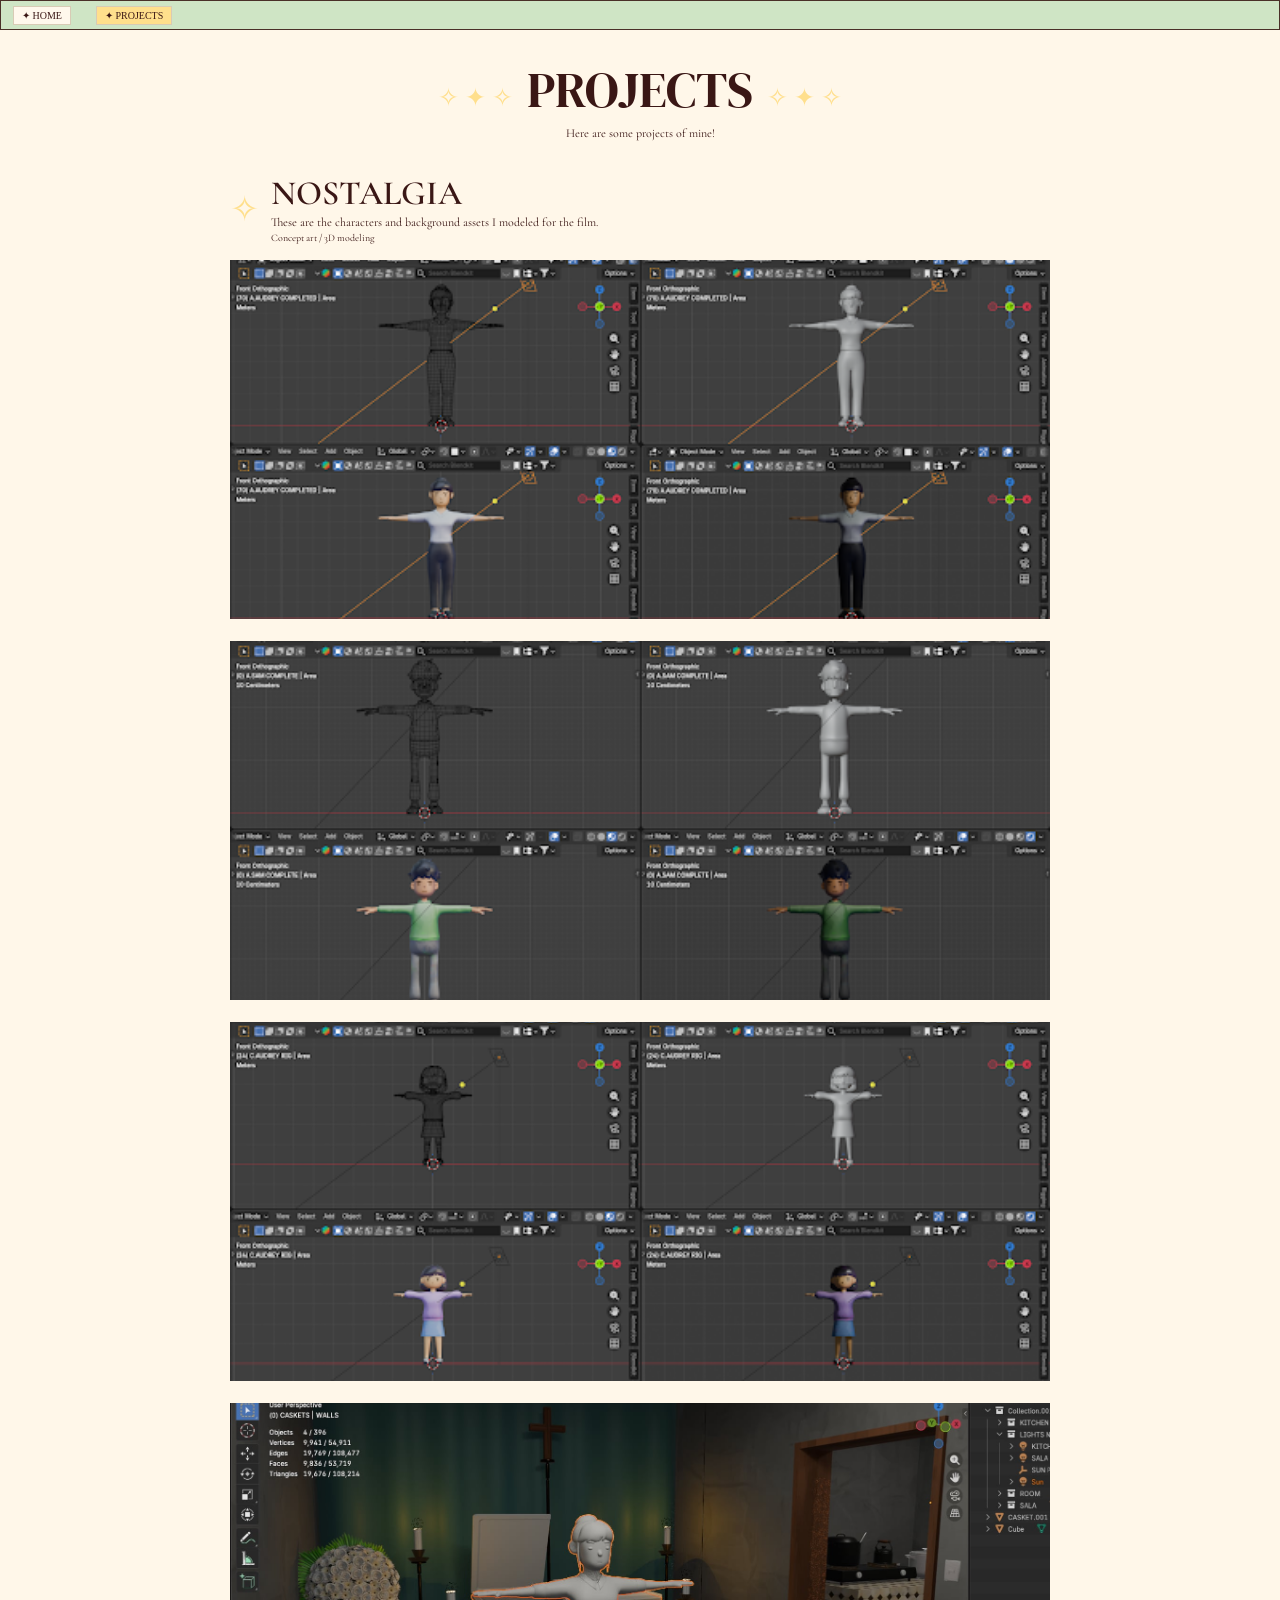
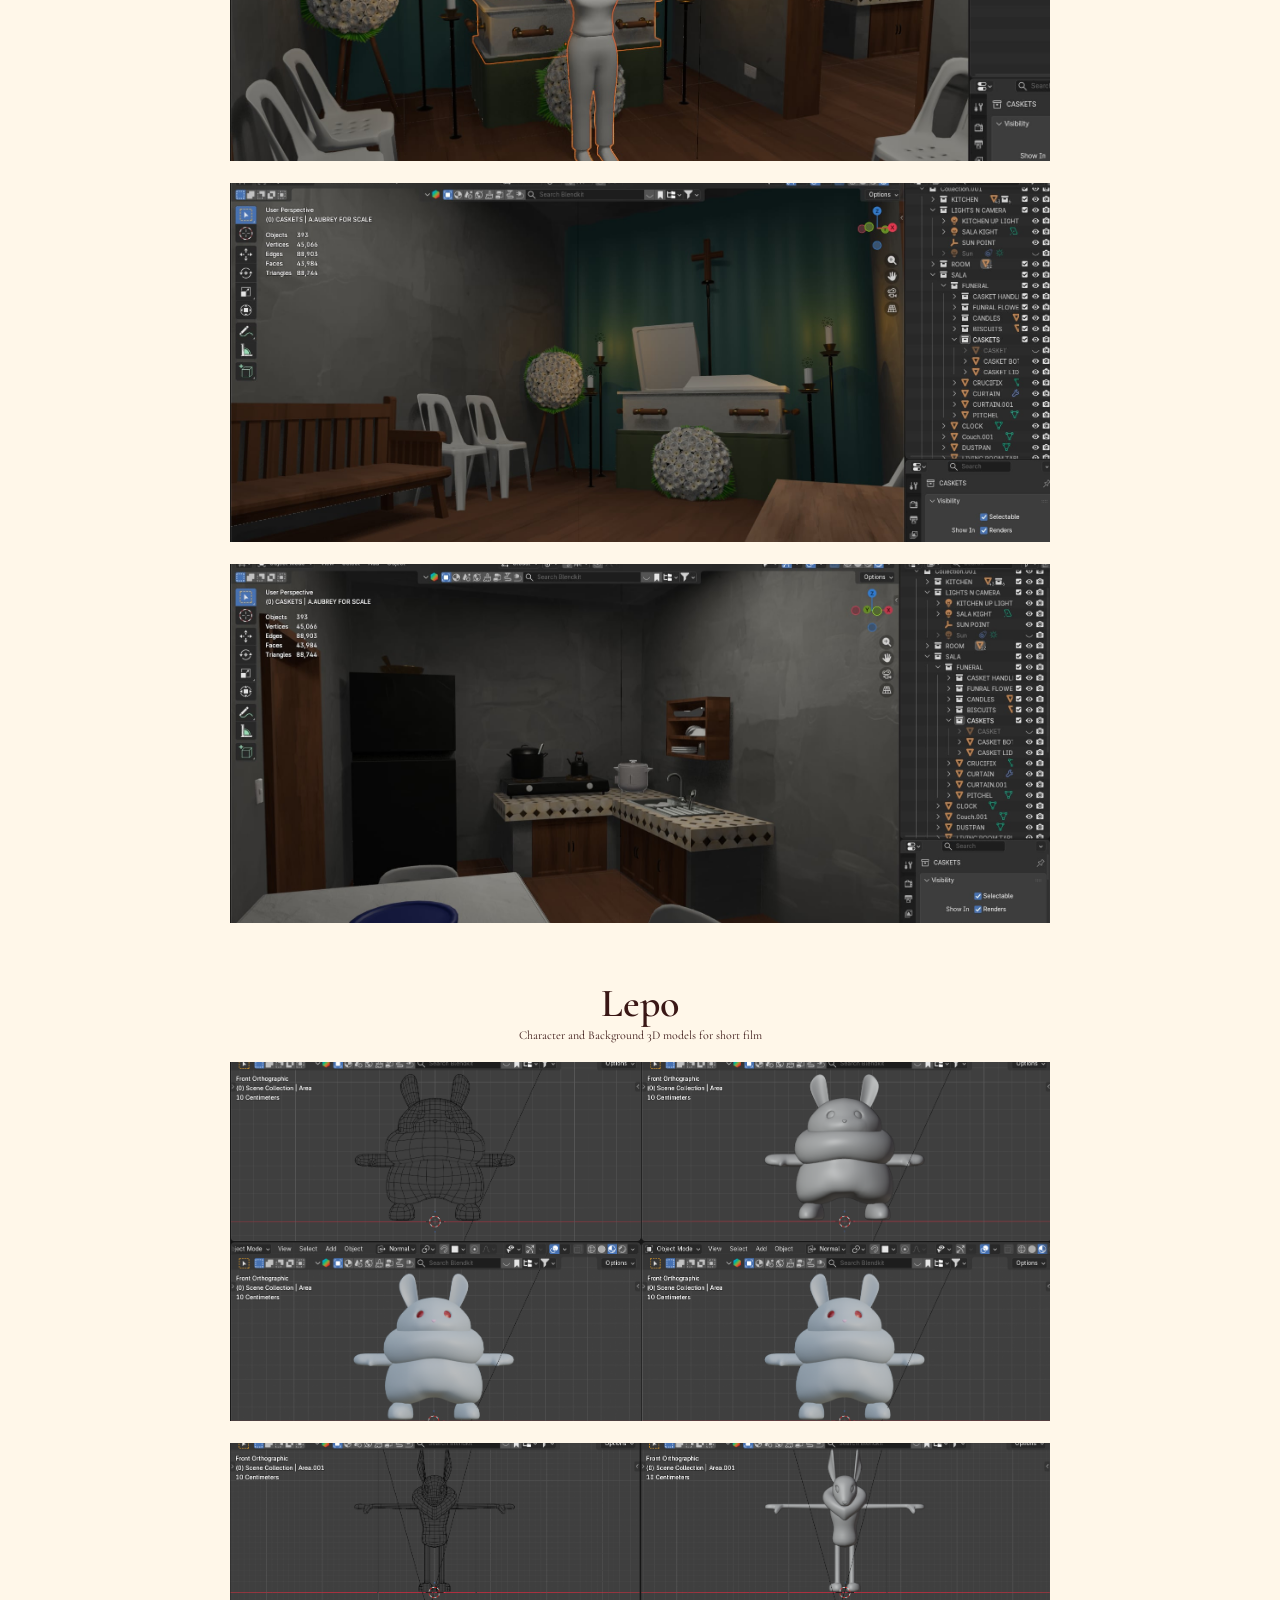
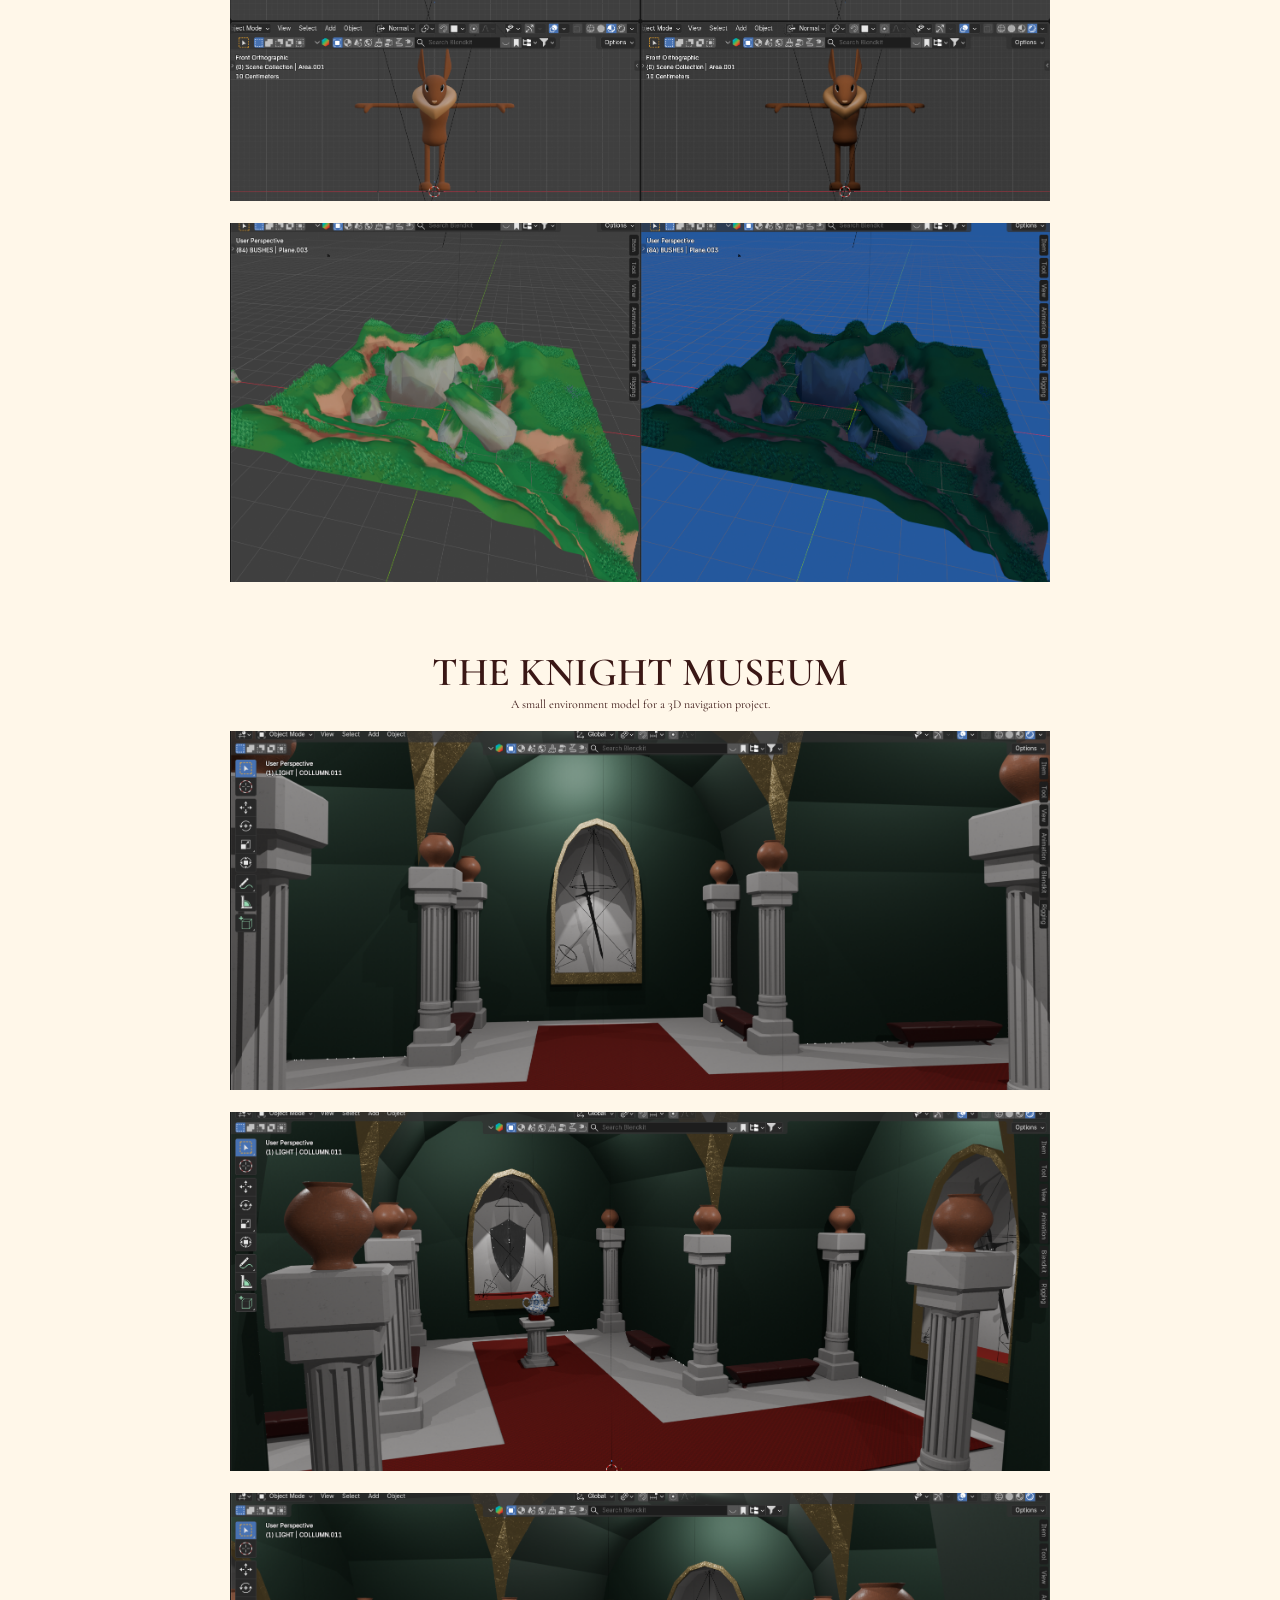
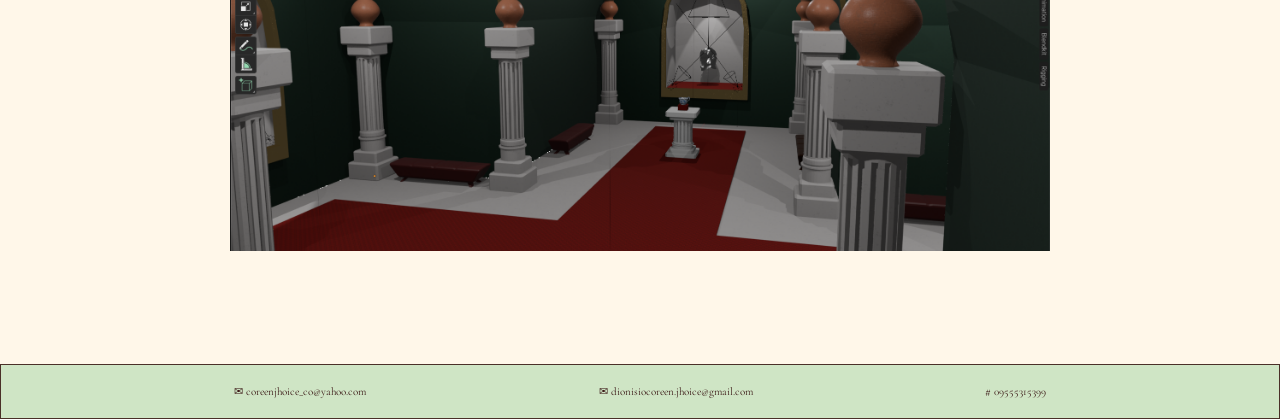
<file: projects.html>
<!DOCTYPE html>
<html lang="en">
<head>
    <meta charset="UTF-8">
    <meta name="viewport" content="width=device-width, initial-scale=1.0">

    <title>Coreen Jhoice Dionisio | Projects</title>

    <link rel="stylesheet" href="DIONISIO_PORTFOLIO.css">
    <script src="DIONISIO_PORTFOLIO.js" defer></script>
</head>

<body>

    <!-- NAVIGATION -->
    <header class="site-header">
        <nav class="nav-bar">
            <a href="index.html#home" class="nav-link">✦ HOME</a>
            
            <a href="projects.html" class="nav-link active">✦ PROJECTS</a>
        </nav>
    </header>


    <main class="projects-section">

        <!-- PROJECTS HEADING -->

        <div class="projects-heading">

            <div class="ornament">✧ ✦ ✧</div>

            <div>
                <h1>PROJECTS</h1>
                <p>Here are some projects of mine!</p>
            </div>

            <div class="ornament">✧ ✦ ✧</div>

        </div>


        <div class="project-list">


            <!-- =================================
                 PROJECT 1: NOSTALGIA
            ================================== -->

            <article class="project-card">

                <div class="project-title">

                    <span class="small-sparkle">✧</span>

                    <div>
                        <h2>NOSTALGIA</h2>

                        <p>
                            These are the characters and background assets
                            I modeled for the film.
                        </p>

                        <p class="project-subtitle">
                            Concept art / 3D modeling
                        </p>
                    </div>

                </div>


                <div class="image-stack">

                    <figure class="project-image">
                        <img src="A.AUB.png"
                             alt="Nostalgia project image 1">
                    </figure>

                    <figure class="project-image">
                        <img src="A.SAM.png"
                             alt="Nostalgia project image 2">
                    </figure>

                    <figure class="project-image">
                        <img src="C.AUB.png"
                             alt="Nostalgia project image 3">
                    </figure>

                    <figure class="project-image">
                        <img src="BTS 1.jpg"
                             alt="Nostalgia project image 4">
                    </figure>

                    <figure class="project-image">
                        <img src="BTS 2.jpg"
                             alt="Nostalgia project image 5">
                    </figure>

                    <figure class="project-image">
                        <img src="BTS 3.jpg"
                             alt="Nostalgia project image 6">
                    </figure>

                </div>

            </article>



            <!-- =================================
                 PROJECT 2: LEPO
            ================================== -->

            <article class="project-card">

                <div class="project-title centered">

                    <div>
                        <h2>Lepo</h2>

                        <p>
                            Character and Background 3D models for short film
                        </p>
                    </div>

                </div>


                <div class="image-stack lepo-stack">

                    <figure class="project-image">
                        <img src="BUNNY.png"
                             alt="Lepo project image 1">
                    </figure>

                    <figure class="project-image">
                        <img src="HARE.png"
                             alt="Lepo project image 2">
                    </figure>

                    <figure class="project-image">
                        <img src="FOREST.png"
                             alt="Lepo project image 3">
                    </figure>

                </div>

            </article>



            <!-- =================================
                 PROJECT 3: RESERVED PROJECT
            ================================== -->

            <article class="project-card third-project">

                <div class="project-title centered">

                    <div>
                        <h2>THE KNIGHT MUSEUM</h2>

                        <p>
                            A small environment model for a 3D navigation project.
                        </p>
                    </div>

                </div>


                <div class="image-stack lepo-stack">

                    <!-- THIRD PROJECT IMAGE 1 -->

                    <figure class="project-image">
                        <img src="MUSEUM1.png"
                             alt="Third project image 1">
                    </figure>


                    <!-- THIRD PROJECT IMAGE 2 -->

                    <figure class="project-image">
                        <img src="MUSEUM2.png"
                             alt="Third project image 2">
                    </figure>


                    <!-- THIRD PROJECT IMAGE 3 -->

                    <figure class="project-image">
                        <img src="MUSEUM3.png"
                             alt="Third project image 3">
                    </figure>

                </div>

            </article>


        </div>

    </main>


    <!-- CONTACT FOOTER -->

    <footer class="contact-bar">

        <a href="mailto:coreenjhoice_co@yahoo.com">
            ✉ coreenjhoice_co@yahoo.com
        </a>

        <a href="mailto:dionisiocoreen.jhoice@gmail.com">
            ✉ dionisiocoreen.jhoice@gmail.com
        </a>

        <a href="tel:+639555315399">
            # 09555315399
        </a>

    </footer>

</body>
</html>
</file>
<file: DIONISIO_PORTFOLIO.css>
@import url('https://fonts.googleapis.com/css2?family=Cormorant+Garamond:wght@500;600;700&family=DM+Serif+Display&display=swap');


/* =================================
   GLOBAL STYLES
================================= */

:root {
    --cream: #fff7e9;
    --ink: #3a1715;
    --green: #cfe5c5;
    --gold: #ffdf8c;
    --line: #4a3028;
}

* {
    box-sizing: border-box;
}

html {
    scroll-behavior: smooth;
    scroll-padding-top: 40px;
}

body {
    margin: 0;
    color: var(--ink);
    background: var(--cream);
    font-family: 'Cormorant Garamond', Georgia, serif;
}


/* =================================
   NAVIGATION
================================= */

.site-header {
    position: sticky;
    top: 0;
    z-index: 100;
    height: 30px;
    background: var(--green);
    border: 1px solid var(--line);
}

.nav-bar {
    height: 100%;
    display: flex;
    align-items: center;
    gap: 25px;
    padding: 0 12px;
}

.nav-link {
    color: var(--ink);
    text-decoration: none;
    font: 10px Georgia, serif;
    background: #fff8ec;
    border: 1px solid #d8cbb5;
    padding: 3px 8px;
    transition: background 0.3s;
}

.nav-link:hover,
.nav-link.active {
    background: var(--gold);
}


/* =================================
   LANDING PAGE
================================= */

.hero {
    min-height: 330px;
    position: relative;
    display: flex;
    align-items: center;
    justify-content: space-between;
    padding: 40px 5%;
    overflow: hidden;
}

.hero-copy {
    position: relative;
    z-index: 2;
}

.eyebrow {
    margin: 0 0 -9px;
    font-size: clamp(17px, 4vw, 24px);
}

.hero h1 {
    margin: 0;
    font: clamp(48px, 10vw, 76px)/.92 'DM Serif Display', Georgia, serif;
    letter-spacing: -2px;
}

.roles {
    display: flex;
    flex-wrap: wrap;
    gap: 12px;
    margin-top: 12px;
    font-size: 12px;
}


/* CHARACTER IMAGE */

.hero-art {
    width: min(38%, 240px);
    aspect-ratio: 1 / 1.15;
    position: relative;
    margin-right: 3%;
    display: grid;
    place-items: center;
}

.hero-art img {
    width: 100%;
    height: 100%;
    object-fit: contain;
}


/* EXPLORE BUTTON */

.explore-button {
    display: inline-block;
    margin-top: 22px;
    padding: 9px 16px;
    background: var(--gold);
    border: 1px solid var(--line);
    color: var(--ink);
    text-decoration: none;
    font-size: 11px;
    letter-spacing: 1px;
    transition: 0.3s;
}

.explore-button:hover {
    background: var(--green);
    transform: translateY(-3px);
}


/* =================================
   DECORATIVE SPARKLES
================================= */

.sparkle {
    position: absolute;
    color: var(--gold);
    font-size: 38px;
}

.sparkle-a {
    right: 5%;
    top: 18%;
}

.sparkle-b {
    right: 34%;
    bottom: 4%;
    font-size: 30px;
}

.sparkle-c {
    right: 48%;
    top: 50%;
    font-size: 45px;
}


/* =================================
   ABOUT ME SECTION
================================= */

.about-page {
    min-height: 75vh;
    padding: 0 0 45px;
    scroll-margin-top: 30px;
}

.about-heading {
    min-height: 110px;
    display: flex;
    align-items: center;
    justify-content: center;
    gap: 25px;
    text-align: center;
    position: relative;

    background:
        radial-gradient(circle at 0 50%, transparent 15px, var(--gold) 16px, transparent 17px),
        radial-gradient(circle at 100% 50%, transparent 15px, var(--gold) 16px, transparent 17px);
}

.about-heading h2 {
    font: clamp(40px, 8vw, 58px) 'DM Serif Display', Georgia, serif;
    margin: 0;
}

.about-sparkle-left {
    left: 10%;
}

.about-sparkle-right {
    right: 10%;
}


/* ABOUT ME IMAGE AND TEXT */

.about-content {
    display: flex;
    align-items: center;
    justify-content: center;
    gap: 45px;
    width: min(85%, 950px);
    margin: 35px auto;
}

.about-photo {
    width: 280px;
    height: 340px;
    flex-shrink: 0;
    overflow: hidden;
    background: var(--gold);
    border: 1px solid var(--line);
}

.about-photo img {
    width: 100%;
    height: 100%;
    object-fit: cover;
}

.about-description {
    max-width: 500px;
}

.about-description h3 {
    font: 32px 'DM Serif Display', Georgia, serif;
    margin-top: 0;
}

.about-description p {
    font-size: 15px;
    line-height: 1.9;
}


/* SKILLS */

.skills {
    margin-top: 30px;
}

.skills h4 {
    font: 22px 'DM Serif Display', Georgia, serif;
}

.skills ul {
    list-style: none;
    padding: 0;
    line-height: 2;
    font-size: 14px;
}

.about-bottom-decoration {
    text-align: center;
    color: var(--gold);
    font-size: 35px;
    margin-top: 35px;
}


/* =================================
   PROJECTS PAGE
================================= */

.projects-section {
    padding: 0 0 55px;
}

.projects-heading {
    display: flex;
    align-items: center;
    justify-content: center;
    gap: 14px;
    text-align: center;
    padding: 25px 8px 35px;
}

.projects-heading h1 {
    font: clamp(36px, 7vw, 50px) 'DM Serif Display', Georgia, serif;
    margin: 0;
}

.projects-heading p {
    margin: 2px 0 0;
    font-size: 12px;
}

.ornament {
    color: var(--gold);
    font-size: 28px;
    white-space: nowrap;
}

.projects-heading .ornament {
    font-size: 25px;
}

.project-list {
    width: min(88%, 820px);
    margin: 0 auto;
}

.project-card {
    margin: 0 auto 58px;
}

.project-title {
    display: flex;
    align-items: center;
    gap: 12px;
    margin: 0 0 16px;
}

.project-title h2 {
    margin: 0;
    font: 600 clamp(25px, 5vw, 34px)/1.1 'Cormorant Garamond', Georgia, serif;
}

.project-title p {
    margin: 3px 0 0;
    font-size: 12px;
}

.project-subtitle {
    font-size: 10px !important;
}

.small-sparkle {
    color: var(--gold);
    font-size: 35px;
}


/* CENTERED PROJECT TITLES */

.project-title.centered {
    justify-content: center;
    text-align: center;
    margin-bottom: 20px;
}

.project-title.centered h2 {
    font-size: clamp(32px, 6vw, 40px);
}


/* =================================
   PROJECT IMAGES
================================= */

.image-stack {
    display: grid;
    gap: 22px;
}

.project-image {
    position: relative;
    margin: 0;
    width: 100%;
    aspect-ratio: 16 / 7;
    overflow: hidden;
    background: #eee3d1;
}

.project-image img {
    width: 100%;
    height: 100%;
    object-fit: cover;
    display: block;
    transition: transform 0.4s;
}

.project-image:hover img {
    transform: scale(1.025);
}


/* LEPO AND THIRD PROJECT FORMATTING */

.lepo-stack .project-image {
    aspect-ratio: 16 / 7;
}


/* THIRD PROJECT */

.third-project {
    padding-top: 10px;
}


/* =================================
   CONTACT FOOTER
================================= */

.contact-bar {
    min-height: 55px;
    background: var(--green);
    border: 1px solid var(--line);
    display: flex;
    justify-content: space-evenly;
    align-items: center;
    gap: 12px;
    padding: 12px;
    font-size: 11px;
}

.contact-bar a {
    color: var(--ink);
    text-decoration: none;
}

.contact-bar a:hover {
    text-decoration: underline;
}


/* =================================
   TABLET RESPONSIVENESS
================================= */

@media (max-width: 700px) {

    .hero {
        min-height: 270px;
    }

    .hero-art {
        width: 38%;
    }

    .about-content {
        width: 90%;
        gap: 25px;
    }

    .about-photo {
        width: 220px;
        height: 280px;
    }

    .about-description h3 {
        font-size: 25px;
    }

    .about-description p {
        font-size: 13px;
    }

}


/* =================================
   MOBILE RESPONSIVENESS
================================= */

@media (max-width: 480px) {

    .site-header {
        height: 32px;
    }

    .nav-bar {
        gap: 12px;
    }

    .nav-link {
        font-size: 9px;
        padding: 3px 5px;
    }

    .hero {
        min-height: 240px;
        padding: 30px 5%;
    }

    .hero-art {
        width: 39%;
        margin-right: 0;
    }

    .hero h1 {
        font-size: clamp(38px, 11vw, 54px);
    }

    .roles {
        gap: 6px;
        font-size: 9px;
    }

    .explore-button {
        font-size: 9px;
        padding: 7px 10px;
    }

    .about-heading {
        min-height: 100px;
    }

    .about-heading h2 {
        font-size: 37px;
    }

    .about-content {
        flex-direction: column;
        text-align: center;
        gap: 20px;
    }

    .about-photo {
        width: 210px;
        height: 250px;
    }

    .about-description {
        width: 100%;
    }

    .about-description h3 {
        font-size: 27px;
    }

    .skills ul {
        display: inline-block;
        text-align: left;
    }

    .projects-heading {
        gap: 5px;
        padding: 20px 5px 30px;
    }

    .projects-heading .ornament {
        font-size: 16px;
    }

    .projects-heading h1 {
        font-size: 34px;
    }

    .project-list {
        width: calc(100% - 38px);
    }

    .image-stack {
        gap: 16px;
    }

    .project-title p {
        font-size: 10px;
    }

    .contact-bar {
        flex-wrap: wrap;
        justify-content: center;
        font-size: 9px;
    }

}
</file>
